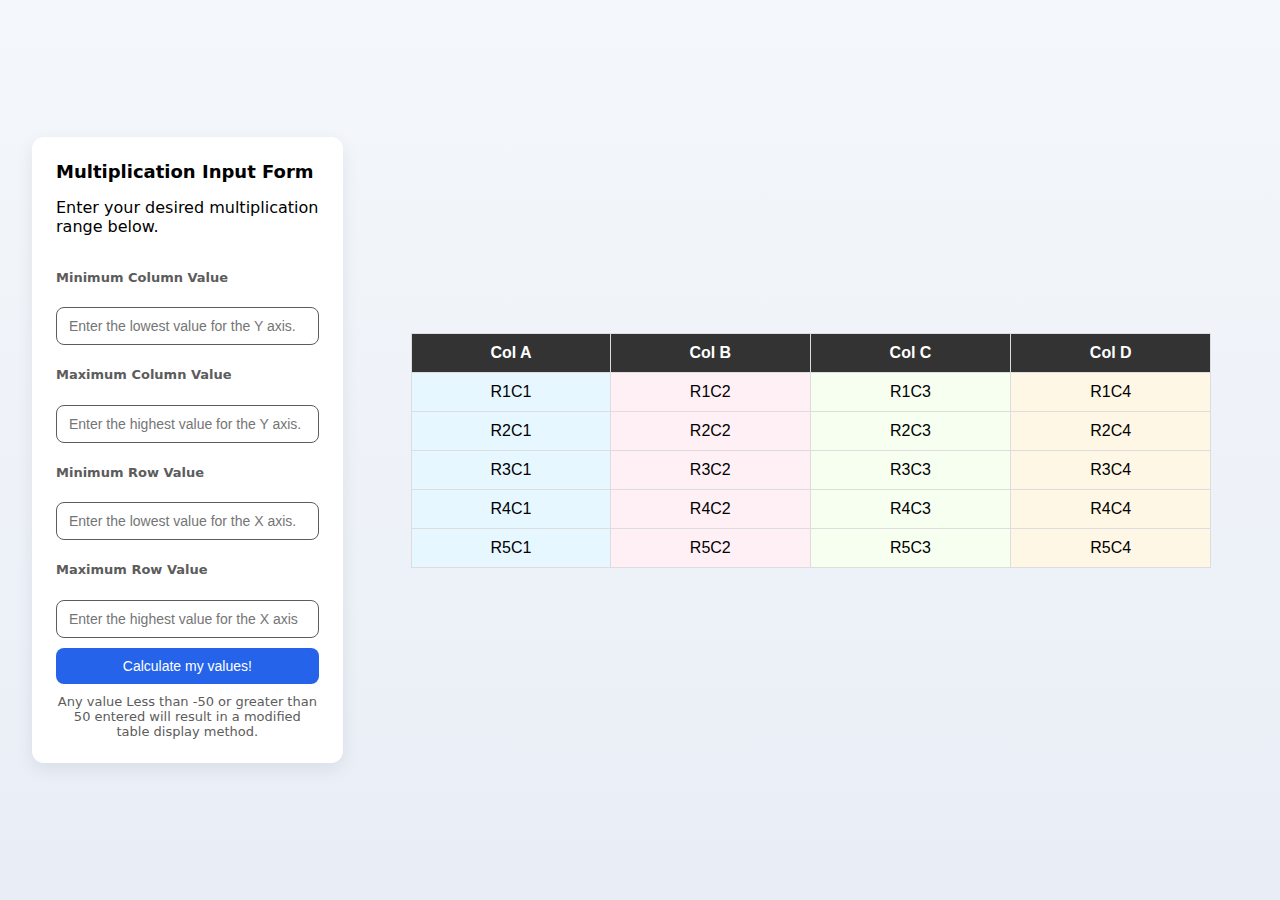
<file: index.html>
<!doctype html>
<html lang="en">

<head>
    <meta charset="utf-8" />
    <meta name="viewport" content="width=device-width,initial-scale=1" />
    <title>Multiplication Table Generator TB</title>
    <link rel="stylesheet" href="css/index.css" />
</head>

<body>
    <div class="card" role="group" aria-label="Multiplication Input Form">
        <h1>Multiplication Input Form</h1>
        <p>Enter your desired multiplication range below.</p>
        <form id="multiplicationForm">
            <div class="field">
                <label for="minimumColumnValue">
                    <h4>Minimum Column Value</h4>
                </label>
                <input id="minimumColumnValue" name="minimumColumnValue" type="text"
                    placeholder="Enter the lowest value for the Y axis.">
            </div>
            <div class="field">
                <label for="maximumColumnValue">
                    <h4>Maximum Column Value</h4>
                </label>
                <input id="maximumColumnValue" name="maximumColumnValue" type="text"
                    placeholder="Enter the highest value for the Y axis.">
            </div>
            <div class="field">
                <label for="minimumRowValue">
                    <h4>Minimum Row Value</h4>
                </label>
                <input id="minimumRowValue" name="minimumRowValue" type="text"
                    placeholder="Enter the lowest value for the X axis.">
            </div>
            <div class="field">
                <label for="maximumRowValue">
                    <h4>Maximum Row Value</h4>
                </label>
                <input id="maximumRowValue" name="maximumRowValue" type="text"
                    placeholder="Enter the highest value for the X axis">
            </div>
            <button type="submit" id="calculateBtn">Calculate my values!</button>
        </form>
        <div class="note">Any value Less than -50 or greater than 50 entered will result in a modified table display
            method.
        </div>
    </div>

    <div id="tableContainer" class="table-container" aria-live="polite">
        <!-- The generated multiplication table will be inserted or replace the sample table inside
            this container by your JS (e.g. using DocumentFragment). Keeping the sample table
            here helps show the layout before any generation occurs. -->
        <table class="multiplicationTable" role="table" aria-label="Sample multiplication table">
            <thead>
                <tr>
                    <th>Col A</th>
                    <th>Col B</th>
                    <th>Col C</th>
                    <th>Col D</th>
                </tr>
            </thead>
            <tbody>
                <tr>
                    <td>R1C1</td>
                    <td>R1C2</td>
                    <td>R1C3</td>
                    <td>R1C4</td>
                </tr>
                <tr>
                    <td>R2C1</td>
                    <td>R2C2</td>
                    <td>R2C3</td>
                    <td>R2C4</td>
                </tr>
                <tr>
                    <td>R3C1</td>
                    <td>R3C2</td>
                    <td>R3C3</td>
                    <td>R3C4</td>
                </tr>
                <tr>
                    <td>R4C1</td>
                    <td>R4C2</td>
                    <td>R4C3</td>
                    <td>R4C4</td>
                </tr>
                <tr>
                    <td>R5C1</td>
                    <td>R5C2</td>
                    <td>R5C3</td>
                    <td>R5C4</td>
                </tr>
            </tbody>
        </table>
    </div>
    <script src="js/index.js"></script>
</body>

</html>
</file>
<file: css/index.css>
:root {
            --bg: #f4f7fb;
            --card: #ffffff;
            --accent: #2563eb;
            --muted: #5c5c5c;
        }

        html,
        body {
            height: 100%;
            margin: 0;
            font-family: system-ui, -apple-system, Segoe UI, Roboto, "Helvetica Neue", Arial;
        }

        body {
            display: flex;
            align-items: center;
            justify-content: center;
            background: linear-gradient(180deg, var(--bg), #e9eef6);
        }

        .card {
            width: 360px;
            max-width: 94%;
            background: var(--card);
            padding: 24px;
            border-radius: 12px;
            box-shadow: 0 6px 18px rgba(15, 23, 42, 0.08);
            margin-left: 2.5%;
        }

        h1 {
            font-size: 18px;
            margin: 0 0 14px;
        }

        .field {
            display: flex;
            flex-direction: column;
            margin-bottom: 5px;
        }

        label {
            font-size: 13px;
            color: var(--muted);
            margin-bottom: 5px;
        }

        input[type="text"],
        textarea {
            padding: 10px 12px;
            border: 1px solid #5c5c5c;
            border-radius: 8px;
            font-size: 14px;
            outline: none;
            transition: box-shadow .12s, border-color .12s;
        }

        input:focus,
        textarea:focus {
            border-color: var(--accent);
            box-shadow: 0 0 0 4px rgba(37, 99, 235, 0.08)
        }

        button {
            width: 100%;
            padding: 10px 12px;
            background: var(--accent);
            color: #fff;
            border: none;
            border-radius: 8px;
            font-size: 14px;
            cursor: pointer;
            margin-top: 5px;
        }

        .note {
            font-size: 13px;
            color: var(--muted);
            text-align: center;
            margin-top: 10px;
        }

        .multiplicationTable {
            border-collapse: collapse;
            width: 100%;
            max-width: 800px;
            margin: 1rem auto;
            font-family: sans-serif;
        }

        .multiplicationTable th,
        .multiplicationTable td {
            border: 1px solid #ddd;
            padding: 10px;
            text-align: center;
        }

        .multiplicationTable thead th {
            background: #333;
            color: #fff;
        }

        /* Row striping */
        .multiplicationTable tbody tr:nth-child(odd) {
            background: #fafafa;
        }

        .multiplicationTable tbody tr:nth-child(even) {
            background: #ffffff;
        }

        /* Column coloring (applies to body cells only) */
        .multiplicationTable tbody td:nth-child(1) {
            background: #e6f7ff;
        }

        /* 1st column */
        .multiplicationTable tbody td:nth-child(2) {
            background: #fff0f6;
        }

        /* 2nd column */
        .multiplicationTable tbody td:nth-child(3) {
            background: #f6fff0;
        }

        /* 3rd column */
        .multiplicationTable tbody td:nth-child(4) {
            background: #fff7e6;
        }

        /* 4th column */

        /* Responsive small-screen tweak */
        @media (max-width: 480px) {

            .multiplicationTable th,
            .multiplicationTable td {
                padding: 8px;
                font-size: 14px;
            }
        }

        /* Styles for tables generated by JavaScript (class: .generatedTable)
    The JS sets `table.className = 'generatedTable'` when creating tables.
    Tweak the variables below or override these selectors to change appearance. */
        .table-container {
            /* Constrain the table area and allow scrolling when table is larger than viewport */
            width: 100%;
            max-width: 1000px;
            margin: 1rem auto;
            box-sizing: border-box;
            padding: 6px;
            /* small breathing room */
            max-height: 60vh;
            /* limit height so vertical scrollbar appears when tall */
            overflow: auto;
            /* both horizontal and vertical scrollbars when needed */
        }

        .generatedTable {
            border-collapse: collapse;
            /* let the table size to its content so horizontal scrolling can occur inside the container */
            width: auto;
            max-width: none;
            min-width: max-content;
            font-family: inherit;
            background: #ffffff;
            box-shadow: 0 4px 12px rgba(15, 23, 42, 0.06);
        }

        .generatedTable th,
        .generatedTable td {
            /* match the existing multiplicationTable cell styles for consistent color scheme */
            border: 1px solid #ddd;
            padding: 10px;
            text-align: center;
            vertical-align: middle;
            font-family: sans-serif;
        }

        .generatedTable thead th {
            /* use same header color as the sample table */
            background: #333;
            color: #fff;
            font-weight: 600;
        }

        /* Row striping (match multiplicationTable) */
        .generatedTable tbody tr:nth-child(odd) {
            background: #fafafa;
        }

        .generatedTable tbody tr:nth-child(even) {
            background: #ffffff;
        }

        /* Column coloring (cycle through colors for any number of columns)
           Uses 4-color pattern repeating across columns so colors alternate regardless of column count. */
        .generatedTable tbody td:nth-child(4n+1) {
            background: #e6f7ff;
        }

        .generatedTable tbody td:nth-child(4n+2) {
            background: #fff0f6;
        }

        .generatedTable tbody td:nth-child(4n+3) {
            background: #f6fff0;
        }

        .generatedTable tbody td:nth-child(4n) {
            background: #fff7e6;
        }

        /* Make row headers match the visual style of the table header for consistency */
        .generatedTable tbody th[scope="row"] {
            font-weight: 600;
            background: #333;
            /* match thead header background */
            color: #fff;
            /* match thead header text color */
        }

        /* Responsive tweak */
        @media (max-width: 480px) {

            .generatedTable th,
            .generatedTable td {
                padding: 6px 8px;
                font-size: 13px;
            }
        }

        .generatedTable.compact th,
        .generatedTable.compact td {
            padding: 6px 8px;
        }

        .generatedTable.highlight-headers thead th {
            background: #0b63d6;
        }
</file>
